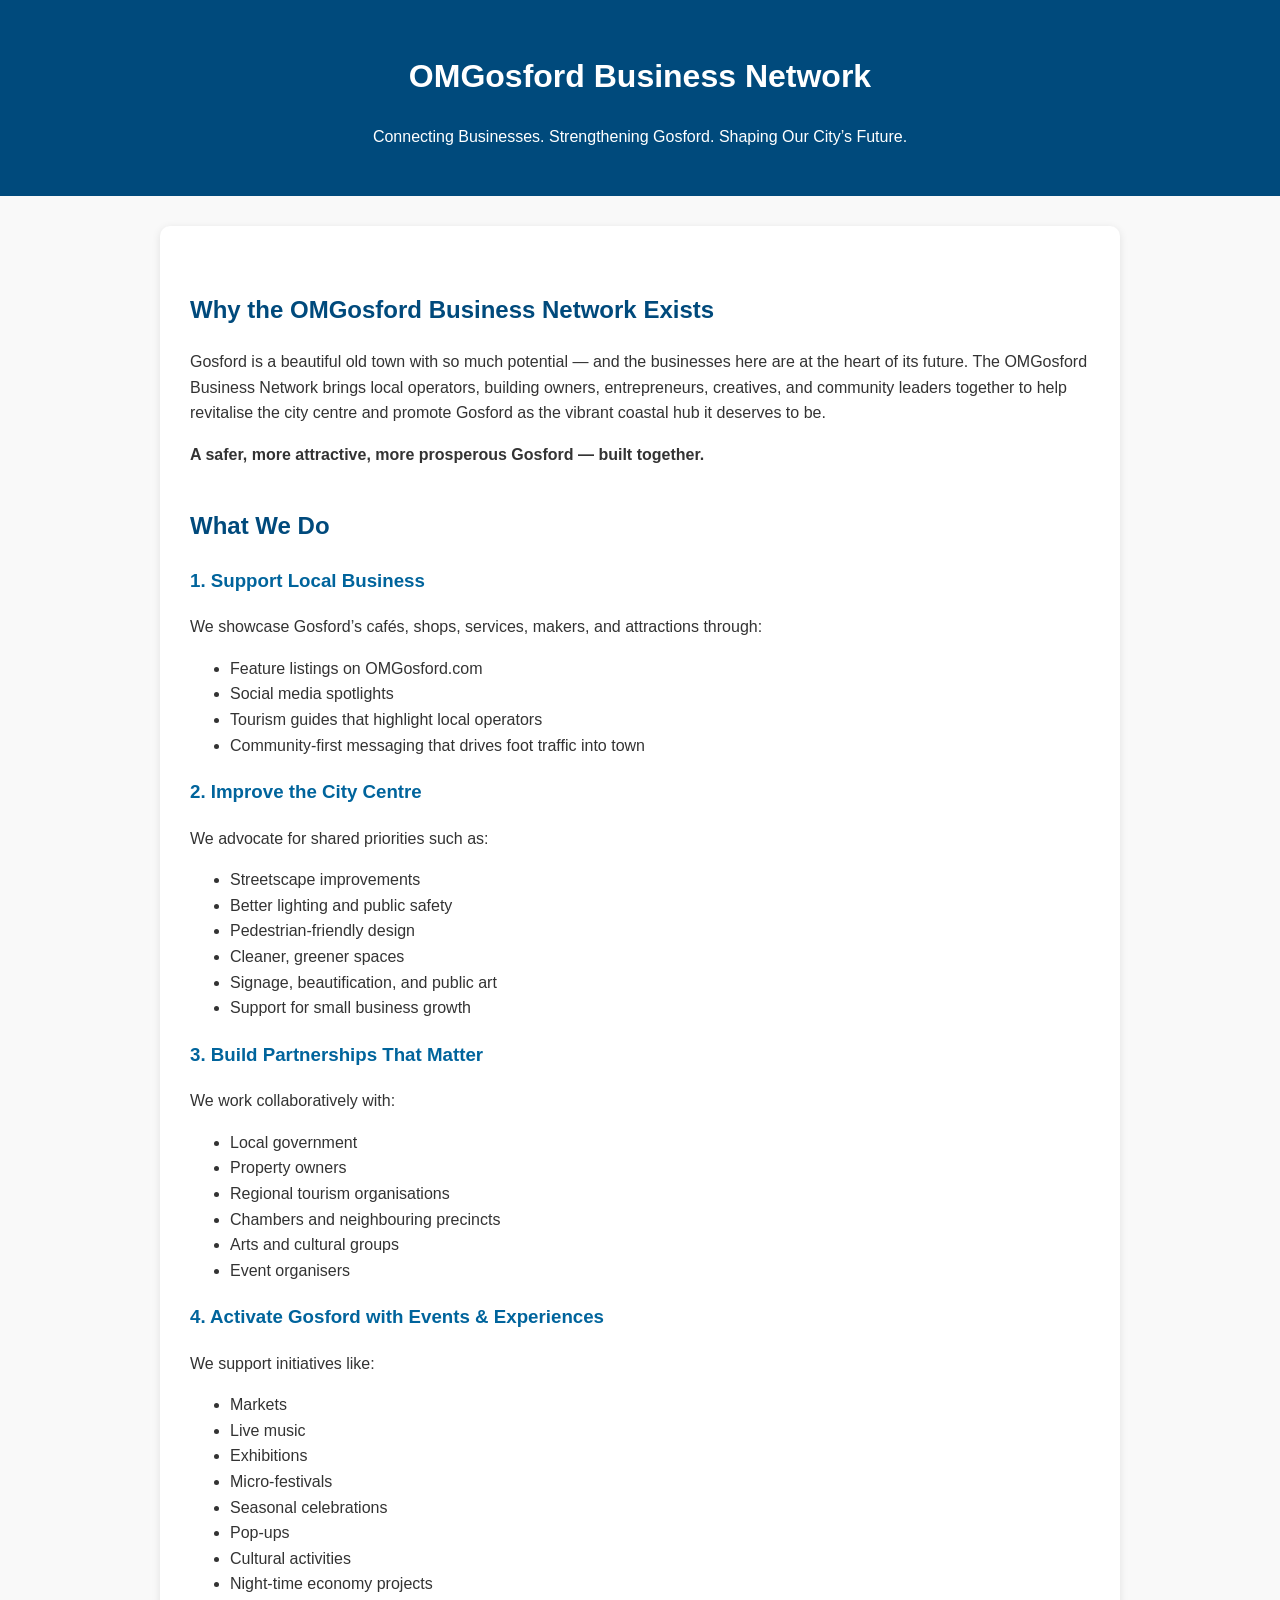
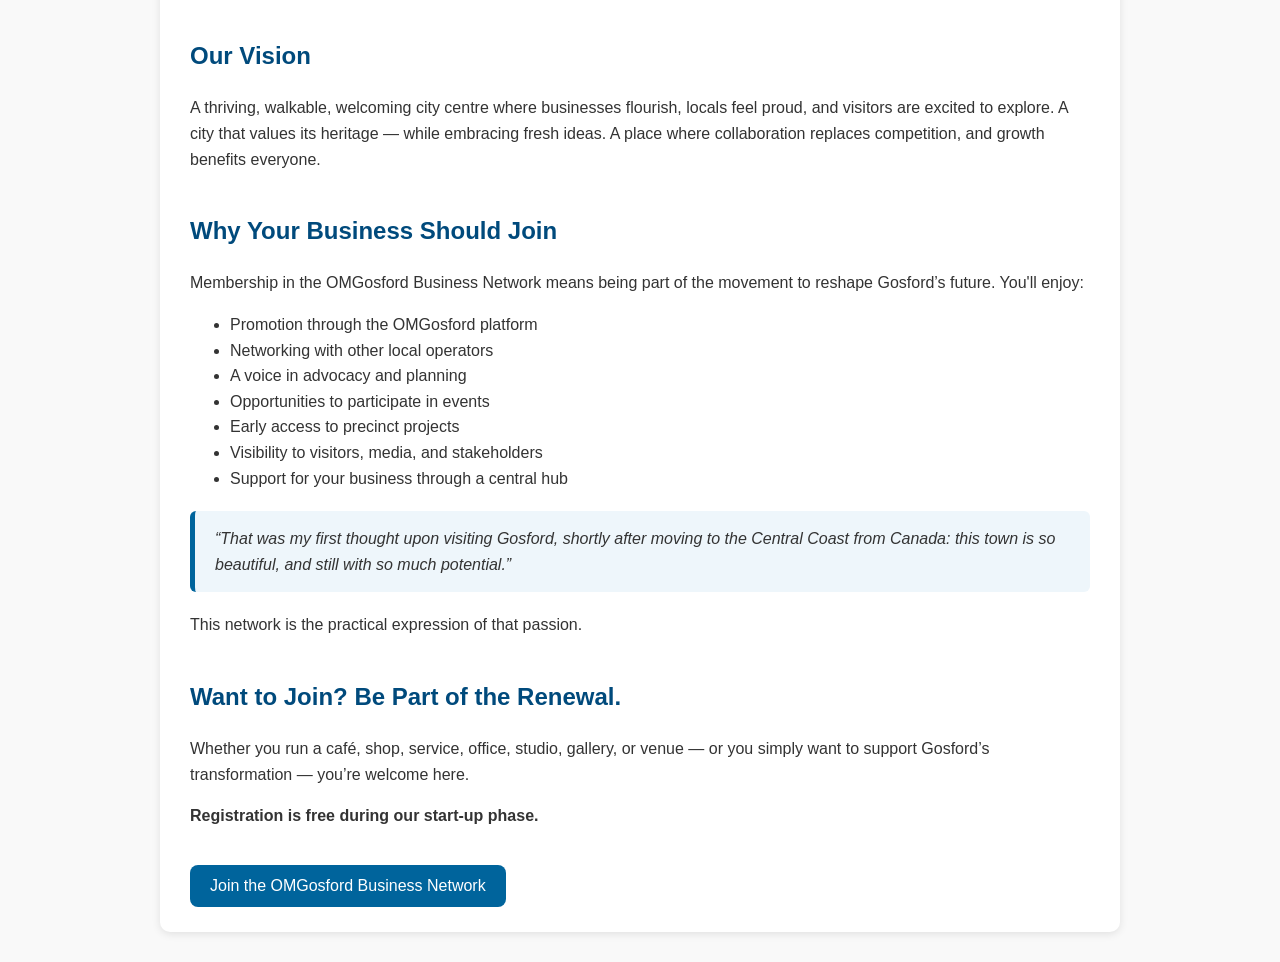
<file: index.html>
<!DOCTYPE html>
<html lang="en">
<head>
    <meta charset="UTF-8" />
    <meta name="viewport" content="width=device-width, initial-scale=1.0" />
    <title>OMGosford Business Network</title>
    <style>
        body {
            font-family: Arial, sans-serif;
            margin: 0;
            padding: 0;
            line-height: 1.6;
            background-color: #f9f9f9;
            color: #333;
        }
        header {
            background: #004a7c;
            color: white;
            padding: 30px 20px;
            text-align: center;
        }
        section {
            max-width: 900px;
            margin: 30px auto;
            background: white;
            padding: 25px 30px;
            border-radius: 10px;
            box-shadow: 0 2px 8px rgba(0,0,0,0.1);
        }
        h2 {
            color: #004a7c;
            margin-top: 40px;
        }
        h3 {
            color: #00649c;
        }
        button {
            background: #00649c;
            color: white;
            padding: 12px 20px;
            font-size: 1rem;
            border: none;
            border-radius: 8px;
            cursor: pointer;
            margin-top: 20px;
        }
        button:hover {
            background: #004a7c;
        }
        .quote {
            font-style: italic;
            background: #eef6fb;
            padding: 15px 20px;
            border-left: 5px solid #00649c;
            border-radius: 6px;
            margin: 20px 0;
        }
    </style>
</head>

<body>

<header>
    <h1>OMGosford Business Network</h1>
    <p>Connecting Businesses. Strengthening Gosford. Shaping Our City’s Future.</p>
</header>

<section>
    <h2>Why the OMGosford Business Network Exists</h2>
    <p>
        Gosford is a beautiful old town with so much potential — and the businesses here are at the heart of its future.
        The OMGosford Business Network brings local operators, building owners, entrepreneurs, creatives, and community
        leaders together to help revitalise the city centre and promote Gosford as the vibrant coastal hub it deserves to be.
    </p>
    <p><strong>A safer, more attractive, more prosperous Gosford — built together.</strong></p>

    <h2>What We Do</h2>

    <h3>1. Support Local Business</h3>
    <p>We showcase Gosford’s cafés, shops, services, makers, and attractions through:</p>
    <ul>
        <li>Feature listings on OMGosford.com</li>
        <li>Social media spotlights</li>
        <li>Tourism guides that highlight local operators</li>
        <li>Community-first messaging that drives foot traffic into town</li>
    </ul>

    <h3>2. Improve the City Centre</h3>
    <p>We advocate for shared priorities such as:</p>
    <ul>
        <li>Streetscape improvements</li>
        <li>Better lighting and public safety</li>
        <li>Pedestrian-friendly design</li>
        <li>Cleaner, greener spaces</li>
        <li>Signage, beautification, and public art</li>
        <li>Support for small business growth</li>
    </ul>

    <h3>3. Build Partnerships That Matter</h3>
    <p>We work collaboratively with:</p>
    <ul>
        <li>Local government</li>
        <li>Property owners</li>
        <li>Regional tourism organisations</li>
        <li>Chambers and neighbouring precincts</li>
        <li>Arts and cultural groups</li>
        <li>Event organisers</li>
    </ul>

    <h3>4. Activate Gosford with Events & Experiences</h3>
    <p>We support initiatives like:</p>
    <ul>
        <li>Markets</li>
        <li>Live music</li>
        <li>Exhibitions</li>
        <li>Micro-festivals</li>
        <li>Seasonal celebrations</li>
        <li>Pop-ups</li>
        <li>Cultural activities</li>
        <li>Night-time economy projects</li>
    </ul>

    <h2>Our Vision</h2>
    <p>
        A thriving, walkable, welcoming city centre where businesses flourish, locals feel proud, and visitors are 
        excited to explore. A city that values its heritage — while embracing fresh ideas. A place where collaboration 
        replaces competition, and growth benefits everyone.
    </p>

    <h2>Why Your Business Should Join</h2>
    <p>
        Membership in the OMGosford Business Network means being part of the movement to reshape Gosford’s future.
        You'll enjoy:
    </p>
    <ul>
        <li>Promotion through the OMGosford platform</li>
        <li>Networking with other local operators</li>
        <li>A voice in advocacy and planning</li>
        <li>Opportunities to participate in events</li>
        <li>Early access to precinct projects</li>
        <li>Visibility to visitors, media, and stakeholders</li>
        <li>Support for your business through a central hub</li>
    </ul>

    <div class="quote">
        “That was my first thought upon visiting Gosford, shortly after moving to the Central Coast from Canada:
        this town is so beautiful, and still with so much potential.”
    </div>

    <p>This network is the practical expression of that passion.</p>

    <h2>Want to Join? Be Part of the Renewal.</h2>
    <p>
        Whether you run a café, shop, service, office, studio, gallery, or venue — or you simply want to support Gosford’s 
        transformation — you’re welcome here.
    </p>
    <p><strong>Registration is free during our start-up phase.</strong></p>

    <button>Join the OMGosford Business Network</button>
</section>

</body>
</html>
</file>
